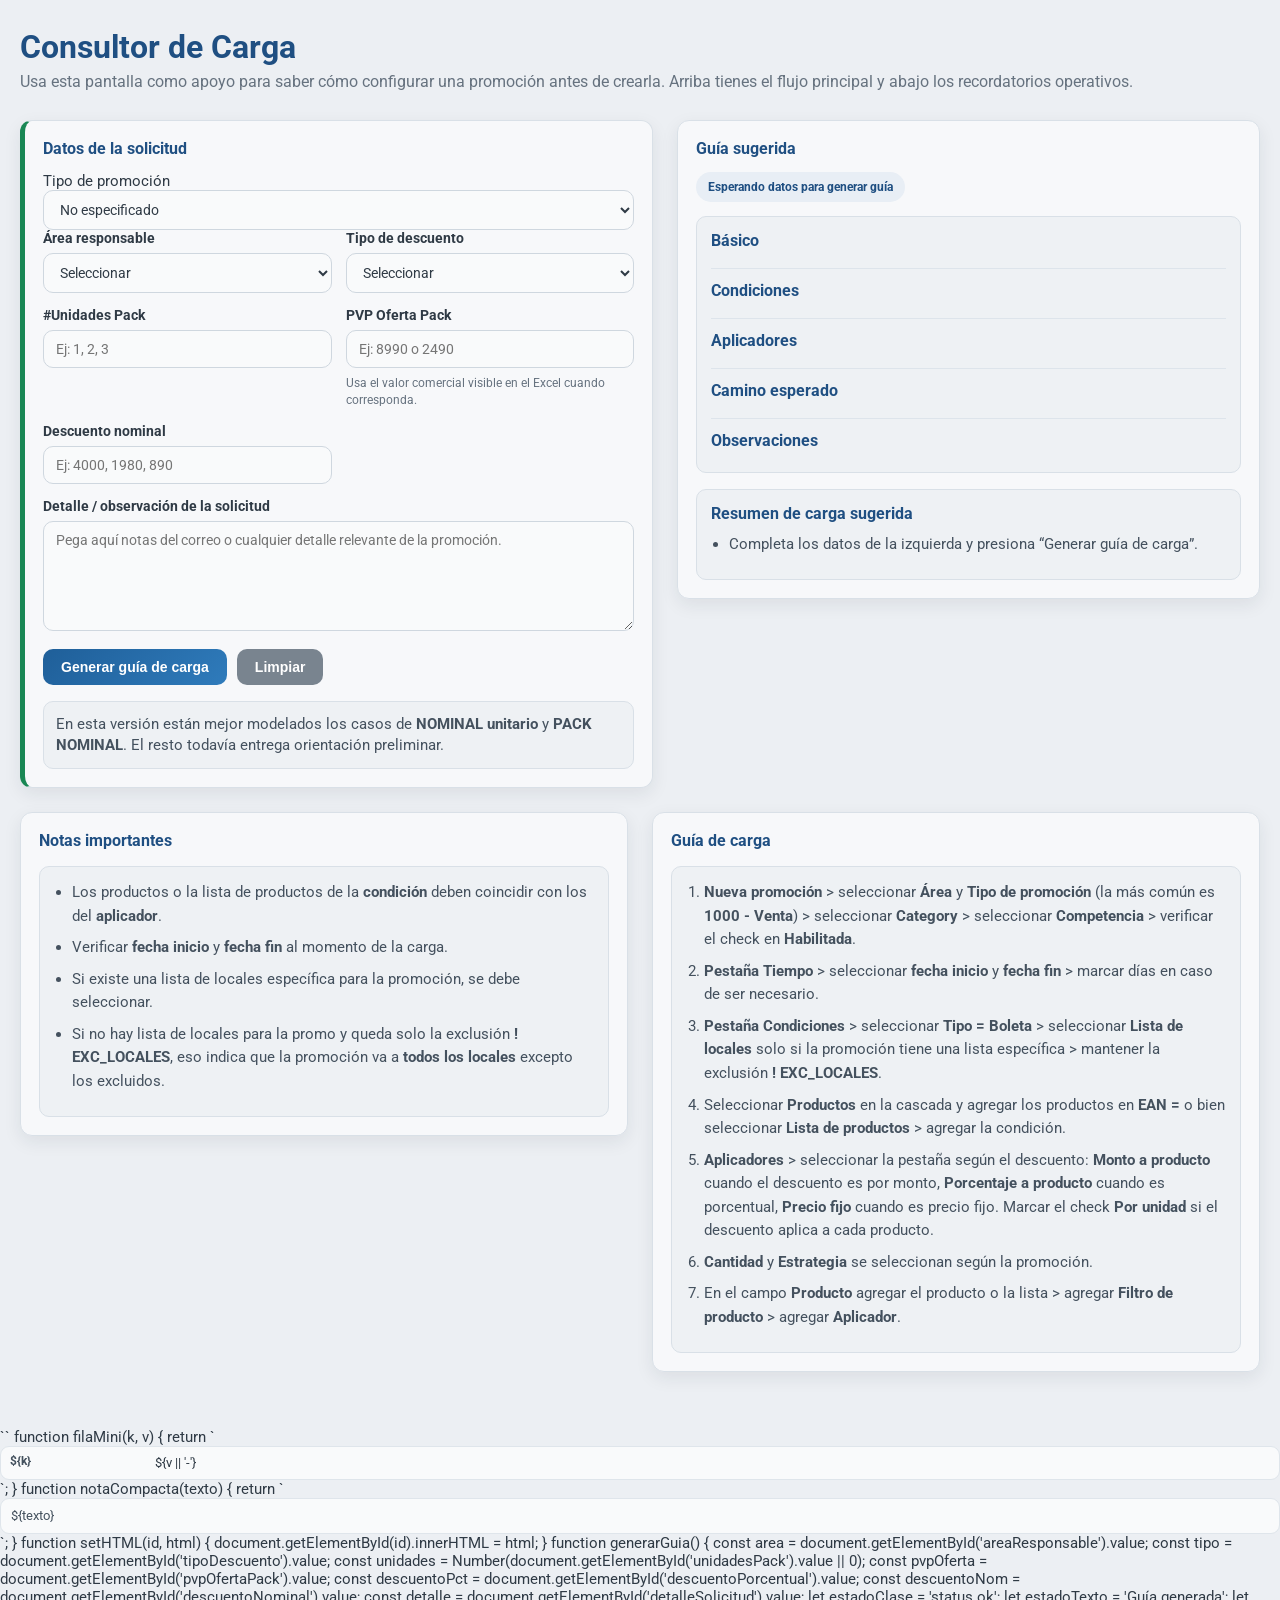
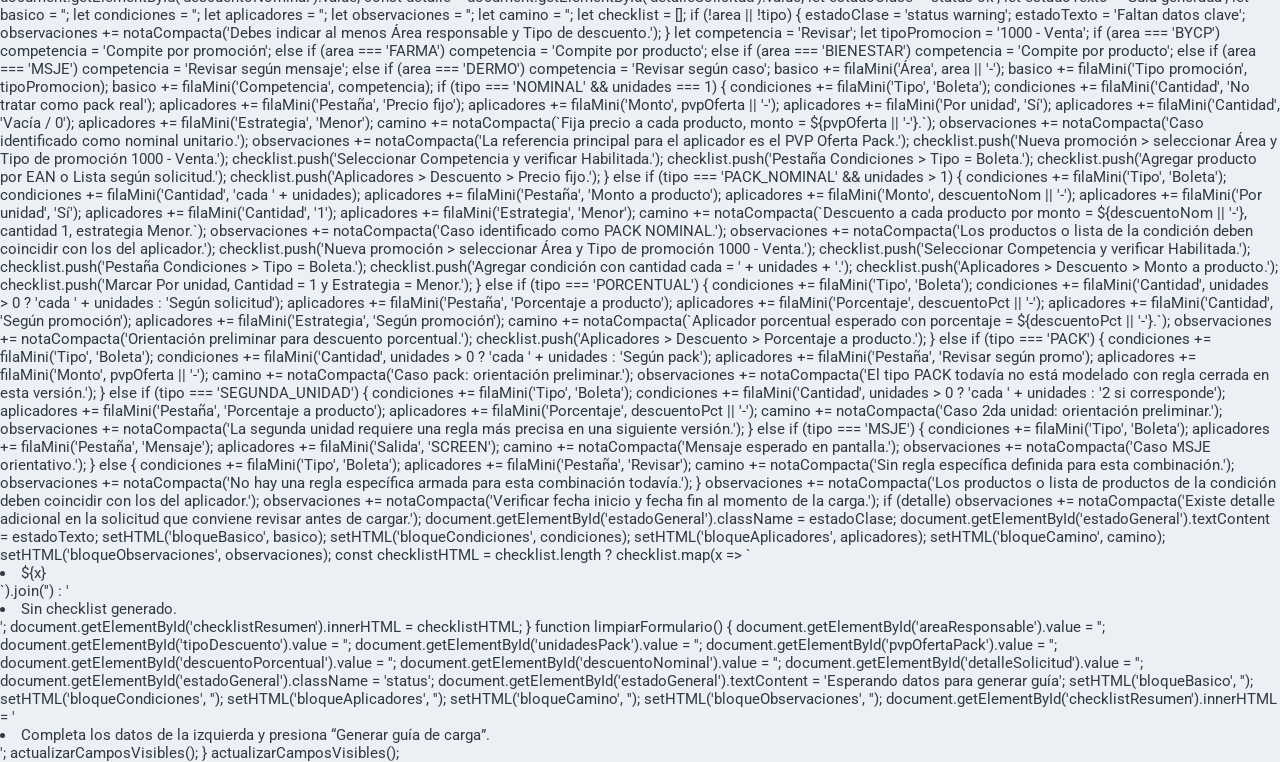
<file: web/templates/consultor_ui.html>
<!DOCTYPE html>
<html lang="es">
<head>
    <meta charset="UTF-8">
    <meta name="viewport" content="width=device-width, initial-scale=1.0">
    <title>Consultor de Carga</title>
    <link href="https://fonts.googleapis.com/css2?family=Roboto:wght@400;500;700&display=swap" rel="stylesheet">
    <style>
        :root {
            --bg-page: #eceff3;
            --bg-card: #f7f8fa;
            --bg-soft: #eef1f4;
            --text-main: #2f3a45;
            --text-muted: #66727f;
            --title-main: #1f4f82;
            --border-soft: #d9e0e7;
            --shadow-soft: 0 6px 18px rgba(31, 41, 55, 0.08);
            --shadow-hover: 0 10px 22px rgba(31, 41, 55, 0.12);
            --ok-bg: #dcefe5;
            --ok-text: #115c39;
            --warn-bg: #fff2c9;
            --warn-text: #7a5b00;
            --primary-btn-1: #1f5f99;
            --primary-btn-2: #2f7bbb;
        }

        body {
            font-family: 'Roboto', sans-serif;
            background: var(--bg-page);
            margin: 0;
            padding: 0;
            color: var(--text-main);
            font-size: 0.95rem;
        }

        @keyframes fadeInSoft {
            0% { opacity: 0; transform: translateY(18px) scale(0.985); }
            60% { opacity: 1; transform: translateY(-2px) scale(1.005); }
            100% { opacity: 1; transform: translateY(0) scale(1); }
        }

        .contenedor {
            max-width: 1280px;
            margin: 28px auto;
            padding: 0 20px 28px;
        }

        .titulo {
            font-size: 2rem;
            font-weight: 700;
            margin-bottom: 4px;
            color: var(--title-main);
        }

        .subtitulo {
            color: var(--text-muted);
            margin-bottom: 26px;
            font-size: 1rem;
            line-height: 1.5;
        }

        .consultor-grid {
            display: grid;
            grid-template-columns: 1fr 0.92fr;
            gap: 24px;
            align-items: start;
        }

        .consultor-bottom {
            display: grid;
            grid-template-columns: 1fr 1fr;
            gap: 24px;
            margin-top: 24px;
            align-items: start;
        }

        .card {
            background: var(--bg-card);
            border-radius: 12px;
            box-shadow: var(--shadow-soft);
            border: 1px solid var(--border-soft);
            padding: 18px;
            transition: transform 0.2s ease, box-shadow 0.2s ease;
            opacity: 0;
            animation: fadeInSoft 0.55s forwards;
        }

        .card:hover {
            transform: translateY(-2px);
            box-shadow: var(--shadow-hover);
        }

        .card-accent {
            border-left: 5px solid #198754;
        }

        .card-header {
            font-weight: 700;
            margin-bottom: 14px;
            display: flex;
            align-items: center;
            gap: 10px;
            color: var(--title-main);
            font-size: 1rem;
        }

        .card p {
            color: #43515e;
            line-height: 1.45;
            margin-top: 0;
            margin-bottom: 14px;
        }

        .form-grid {
            display: grid;
            grid-template-columns: repeat(2, minmax(0, 1fr));
            gap: 14px;
        }

        .field {
            display: flex;
            flex-direction: column;
            gap: 7px;
        }

        .field.full {
            grid-column: 1 / -1;
        }

        .field.hidden {
            display: none;
        }

        .field label {
            font-size: 14px;
            font-weight: 700;
            color: var(--text-main);
        }

        input[type="text"],
        input[type="number"],
        select,
        textarea {
            width: 100%;
            padding: 10px 12px;
            border: 1px solid #cfd7df;
            border-radius: 10px;
            font-size: 14px;
            box-sizing: border-box;
            background: #f9fafb;
            color: var(--text-main);
            font-family: 'Roboto', sans-serif;
        }

        input[type="text"]:focus,
        input[type="number"]:focus,
        select:focus,
        textarea:focus {
            outline: none;
            border-color: #7fb0df;
            box-shadow: 0 0 0 0.18rem rgba(127, 176, 223, 0.18);
            background: #fcfcfd;
        }

        textarea {
            resize: vertical;
            min-height: 110px;
        }

        .help {
            font-size: 12px;
            color: var(--text-muted);
            line-height: 1.4;
        }

        .btn {
            display: inline-block;
            padding: 10px 18px;
            border-radius: 10px;
            text-decoration: none;
            font-weight: 600;
            cursor: pointer;
            border: none;
            font-size: 14px;
            transition: transform 0.18s ease, box-shadow 0.18s ease, opacity 0.18s ease;
        }

        .btn:hover {
            transform: translateY(-1px);
            box-shadow: 0 8px 16px rgba(31, 41, 55, 0.14);
        }

        .btn-primary {
            background: linear-gradient(135deg, var(--primary-btn-1), var(--primary-btn-2));
            color: #fff;
            border: none;
        }

        .btn-primary:hover {
            background: linear-gradient(135deg, #1c568d, #2a71ad);
        }

        .btn-secondary {
            background: #79848f;
            color: #fff;
        }

        .btn-secondary:hover {
            background: #68737d;
        }

        .actions {
            display: flex;
            gap: 10px;
            flex-wrap: wrap;
            margin-top: 18px;
        }

        .soft-box {
            margin-top: 16px;
            background: var(--bg-soft);
            padding: 12px;
            border-radius: 10px;
            border: 1px solid var(--border-soft);
            color: #44515e;
            line-height: 1.45;
            font-size: 0.92rem;
        }

        .status {
            display: inline-block;
            padding: 8px 12px;
            border-radius: 999px;
            font-size: 12px;
            font-weight: 700;
            margin-bottom: 14px;
            background: #e8eef5;
            color: var(--title-main);
        }

        .status.ok {
            background: var(--ok-bg);
            color: var(--ok-text);
        }

        .status.warning {
            background: var(--warn-bg);
            color: var(--warn-text);
        }

        .guide-compact {
            background: var(--bg-soft);
            border: 1px solid var(--border-soft);
            border-radius: 10px;
            padding: 14px;
        }

        .mini-section {
            margin-bottom: 12px;
            padding-bottom: 10px;
            border-bottom: 1px solid #dde4eb;
        }

        .mini-section:last-child {
            margin-bottom: 0;
            padding-bottom: 0;
            border-bottom: none;
        }

        .mini-section h3 {
            margin: 0 0 8px;
            font-size: 0.98rem;
            color: var(--title-main);
        }

        .mini-lines {
            display: grid;
            gap: 6px;
        }

        .mini-line {
            display: grid;
            grid-template-columns: 135px 1fr;
            gap: 10px;
            padding: 7px 9px;
            border-radius: 9px;
            background: #f9fafb;
            border: 1px solid #dfe5eb;
        }

        .mini-key {
            font-weight: 700;
            color: #44515e;
            font-size: 12px;
        }

        .mini-val {
            color: var(--text-main);
            font-size: 13px;
            line-height: 1.4;
        }

        .compact-note {
            padding: 8px 10px;
            border-radius: 9px;
            background: #f9fafb;
            border: 1px solid #dfe5eb;
            color: #44515e;
            line-height: 1.4;
            font-size: 13px;
        }

        .checklist-box,
        .reminder-box {
            margin-top: 16px;
            background: var(--bg-soft);
            border: 1px solid var(--border-soft);
            border-radius: 10px;
            padding: 14px;
        }

        .checklist-box h3,
        .reminder-box h3 {
            margin: 0 0 10px;
            font-size: 1rem;
            color: var(--title-main);
        }

        .checklist-box ul,
        .reminder-box ul,
        .reminder-box ol {
            margin: 0;
            padding-left: 18px;
            color: #44515e;
            line-height: 1.55;
        }

        .reminder-box li,
        .checklist-box li {
            margin-bottom: 8px;
        }

        @media (max-width: 960px) {
            .consultor-grid,
            .consultor-bottom {
                grid-template-columns: 1fr;
            }
        }

        @media (max-width: 640px) {
            .form-grid {
                grid-template-columns: 1fr;
            }

            .mini-line {
                grid-template-columns: 1fr;
            }

            .titulo {
                font-size: 1.7rem;
            }

            .subtitulo {
                font-size: 0.95rem;
            }
        }
    </style>
</head>
<body>
<div class="contenedor">
    <div class="titulo">Consultor de Carga</div>
    <div class="subtitulo">Usa esta pantalla como apoyo para saber cómo configurar una promoción antes de crearla. Arriba tienes el flujo principal y abajo los recordatorios operativos.</div>

    <section class="consultor-grid">
        <div class="card card-accent">
            <div class="card-header">Datos de la solicitud</div>
            <div class="form-group">
              <label for="tipoPromocion">Tipo de promoción</label>
              <select id="tipoPromocion">
                <option value="">No especificado</option>
                <option value="EVENTO">EVENTOS</option>
                <option value="CLUB">CLUB</option>
              </select>
            </div>

            <div class="form-grid">
                <div class="field">
                    <label for="areaResponsable">Área responsable</label>
                    <select id="areaResponsable">
                        <option value="">Seleccionar</option>
                        <option value="BYCP">BYCP</option>
                        <option value="FARMA">Farma</option>
                        <option value="BIENESTAR">Bienestar</option>
                        <option value="MSJE">MSJE</option>
                        <option value="DERMO">Dermo</option>
                    </select>
                </div>

                <div class="field">
                    <label for="tipoDescuento">Tipo de descuento</label>
                    <select id="tipoDescuento" onchange="actualizarCamposVisibles()">
                        <option value="">Seleccionar</option>
                        <option value="NOMINAL">Nominal</option>
                        <option value="PACK_NOMINAL">Pack nominal</option>
                        <option value="PORCENTUAL">Porcentual</option>
                        <option value="PACK">Pack</option>
                        <option value="SEGUNDA_UNIDAD">2da unidad</option>
                        <option value="MSJE">Mensaje</option>
                    </select>
                </div>

                <div class="field" id="fieldUnidadesPack">
                    <label for="unidadesPack">#Unidades Pack</label>
                    <input id="unidadesPack" type="number" min="1" step="1" placeholder="Ej: 1, 2, 3">
                </div>

                <div class="field" id="fieldPvpOferta">
                    <label for="pvpOfertaPack">PVP Oferta Pack</label>
                    <input id="pvpOfertaPack" type="number" min="0" step="0.01" placeholder="Ej: 8990 o 2490">
                    <div class="help">Usa el valor comercial visible en el Excel cuando corresponda.</div>
                </div>

                <div class="field hidden" id="fieldDescuentoPorcentual">
                    <label for="descuentoPorcentual">Descuento porcentual</label>
                    <input id="descuentoPorcentual" type="text" placeholder="Ej: 30%">
                </div>

                <div class="field" id="fieldDescuentoNominal">
                    <label for="descuentoNominal">Descuento nominal</label>
                    <input id="descuentoNominal" type="number" min="0" step="0.01" placeholder="Ej: 4000, 1980, 890">
                </div>

                <div class="field full">
                    <label for="detalleSolicitud">Detalle / observación de la solicitud</label>
                    <textarea id="detalleSolicitud" placeholder="Pega aquí notas del correo o cualquier detalle relevante de la promoción."></textarea>
                </div>
            </div>

            <div class="actions">
                <button class="btn btn-primary" type="button" onclick="generarGuia()">Generar guía de carga</button>
                <button class="btn btn-secondary" type="button" onclick="limpiarFormulario()">Limpiar</button>
            </div>

            <div class="soft-box">
                En esta versión están mejor modelados los casos de <strong>NOMINAL unitario</strong> y <strong>PACK NOMINAL</strong>. El resto todavía entrega orientación preliminar.
            </div>
        </div>

        <div class="card">
            <div class="card-header">Guía sugerida</div>

            <div id="estadoGeneral" class="status">Esperando datos para generar guía</div>

            <div class="guide-compact">
                <div class="mini-section">
                    <h3>Básico</h3>
                    <div id="bloqueBasico" class="mini-lines"></div>
                </div>

                <div class="mini-section">
                    <h3>Condiciones</h3>
                    <div id="bloqueCondiciones" class="mini-lines"></div>
                </div>

                <div class="mini-section">
                    <h3>Aplicadores</h3>
                    <div id="bloqueAplicadores" class="mini-lines"></div>
                </div>

                <div class="mini-section">
                    <h3>Camino esperado</h3>
                    <div id="bloqueCamino"></div>
                </div>

                <div class="mini-section">
                    <h3>Observaciones</h3>
                    <div id="bloqueObservaciones"></div>
                </div>
            </div>

            <div class="checklist-box">
                <h3>Resumen de carga sugerida</h3>
                <ul id="checklistResumen">
                    <li>Completa los datos de la izquierda y presiona “Generar guía de carga”.</li>
                </ul>
            </div>
        </div>
    </section>

    <section class="consultor-bottom">
        <div class="card">
            <div class="card-header">Notas importantes</div>
            <div class="reminder-box">
                <ul>
                    <li>Los productos o la lista de productos de la <strong>condición</strong> deben coincidir con los del <strong>aplicador</strong>.</li>
                    <li>Verificar <strong>fecha inicio</strong> y <strong>fecha fin</strong> al momento de la carga.</li>
                    <li>Si existe una lista de locales específica para la promoción, se debe seleccionar.</li>
                    <li>Si no hay lista de locales para la promo y queda solo la exclusión <strong>! EXC_LOCALES</strong>, eso indica que la promoción va a <strong>todos los locales</strong> excepto los excluidos.</li>
                </ul>
            </div>
        </div>

        <div class="card">
            <div class="card-header">Guía de carga</div>
            <div class="reminder-box">
                <ol>
                    <li><strong>Nueva promoción</strong> &gt; seleccionar <strong>Área</strong> y <strong>Tipo de promoción</strong> (la más común es <strong>1000 - Venta</strong>) &gt; seleccionar <strong>Category</strong> &gt; seleccionar <strong>Competencia</strong> &gt; verificar el check en <strong>Habilitada</strong>.</li>
                    <li><strong>Pestaña Tiempo</strong> &gt; seleccionar <strong>fecha inicio</strong> y <strong>fecha fin</strong> &gt; marcar días en caso de ser necesario.</li>
                    <li><strong>Pestaña Condiciones</strong> &gt; seleccionar <strong>Tipo = Boleta</strong> &gt; seleccionar <strong>Lista de locales</strong> solo si la promoción tiene una lista específica &gt; mantener la exclusión <strong>! EXC_LOCALES</strong>.</li>
                    <li>Seleccionar <strong>Productos</strong> en la cascada y agregar los productos en <strong>EAN =</strong> o bien seleccionar <strong>Lista de productos</strong> &gt; agregar la condición.</li>
                    <li><strong>Aplicadores</strong> &gt; seleccionar la pestaña según el descuento: <strong>Monto a producto</strong> cuando el descuento es por monto, <strong>Porcentaje a producto</strong> cuando es porcentual, <strong>Precio fijo</strong> cuando es precio fijo. Marcar el check <strong>Por unidad</strong> si el descuento aplica a cada producto.</li>
                    <li><strong>Cantidad</strong> y <strong>Estrategia</strong> se seleccionan según la promoción.</li>
                    <li>En el campo <strong>Producto</strong> agregar el producto o la lista &gt; agregar <strong>Filtro de producto</strong> &gt; agregar <strong>Aplicador</strong>.</li>
                </ol>
            </div>
        </div>
    </section>
</div>

<script>
function actualizarCamposVisibles() {
    const tipo = document.getElementById('tipoDescuento').value;
    const fieldUnidadesPack = document.getElementById('fieldUnidadesPack');
    const fieldPvpOferta = document.getElementById('fieldPvpOferta');
    const fieldDescPct = document.getElementById('fieldDescuentoPorcentual');
    const fieldDescNom = document.getElementById('fieldDescuentoNominal');

    [fieldUnidadesPack, fieldPvpOferta, fieldDescPct, fieldDescNom].forEach(el => el.classList.remove('hidden'));

    if (tipo === 'NOMINAL') {
        fieldDescPct.classList.add('hidden');
    } else if (tipo === 'PACK_NOMINAL') {
        fieldDescPct.classList.add('hidden');
    } else if (tipo === 'PORCENTUAL') {
        fieldPvpOferta.classList.add('hidden');
        fieldDescNom.classList.add('hidden');
    } else if (tipo === 'PACK') {
        fieldDescPct.classList.add('hidden');
        fieldDescNom.classList.add('hidden');
    } else if (tipo === 'SEGUNDA_UNIDAD') {
        fieldDescNom.classList.add('hidden');
    } else if (tipo === 'MSJE') {
        fieldUnidadesPack.classList.add('hidden');
        fieldPvpOferta.classList.add('hidden');
        fieldDescPct.classList.add('hidden');
        fieldDescNom.classList.add('hidden');
    }

    // ------------------------------------------------------------------
    // ✅ COMPORTAMIENTO EVENTOS (NUEVO – NO ROMPE LO EXISTENTE)
    // ------------------------------------------------------------------
    const tipoPromoEl = document.getElementById('tipoPromocion');
    const tipoPromo = tipoPromoEl ? tipoPromoEl.value : '';


    if (tipoPromo === 'EVENTO') {

        // Tipo descuento SIEMPRE porcentual
        const tipoDescuento = document.getElementById('tipoDescuento');
        if (tipoDescuento) {
            tipoDescuento.value = 'PORCENTUAL';
            tipoDescuento.disabled = true;
        }

        // Unidades pack SIEMPRE 1
        const unidadesPack = document.getElementById('unidadesPack');
        if (unidadesPack) {
            unidadesPack.value = 1;
            unidadesPack.disabled = true;
        }

        // Descuento porcentual visible y editable
        fieldDescPct.classList.remove('hidden');
        fieldDescNom.classList.add('hidden');
        fieldPvpOferta.classList.add('hidden');

    } else {
        // ✅ Restaurar comportamiento normal
        const tipoDescuento = document.getElementById('tipoDescuento');
        const unidadesPack = document.getElementById('unidadesPack');

        if (tipoDescuento) tipoDescuento.disabled = false;
        if (unidadesPack) unidadesPack.disabled = false;
    }

}
</script>
``


function filaMini(k, v) {
    return `<div class="mini-line"><div class="mini-key">${k}</div><div class="mini-val">${v || '-'}</div></div>`;
}

function notaCompacta(texto) {
    return `<div class="compact-note">${texto}</div>`;
}

function setHTML(id, html) {
    document.getElementById(id).innerHTML = html;
}

function generarGuia() {
    const area = document.getElementById('areaResponsable').value;
    const tipo = document.getElementById('tipoDescuento').value;
    const unidades = Number(document.getElementById('unidadesPack').value || 0);
    const pvpOferta = document.getElementById('pvpOfertaPack').value;
    const descuentoPct = document.getElementById('descuentoPorcentual').value;
    const descuentoNom = document.getElementById('descuentoNominal').value;
    const detalle = document.getElementById('detalleSolicitud').value;

    let estadoClase = 'status ok';
    let estadoTexto = 'Guía generada';
    let basico = '';
    let condiciones = '';
    let aplicadores = '';
    let observaciones = '';
    let camino = '';
    let checklist = [];

    if (!area || !tipo) {
        estadoClase = 'status warning';
        estadoTexto = 'Faltan datos clave';
        observaciones += notaCompacta('Debes indicar al menos Área responsable y Tipo de descuento.');
    }

    let competencia = 'Revisar';
    let tipoPromocion = '1000 - Venta';

    if (area === 'BYCP') competencia = 'Compite por promoción';
    else if (area === 'FARMA') competencia = 'Compite por producto';
    else if (area === 'BIENESTAR') competencia = 'Compite por producto';
    else if (area === 'MSJE') competencia = 'Revisar según mensaje';
    else if (area === 'DERMO') competencia = 'Revisar según caso';

    basico += filaMini('Área', area || '-');
    basico += filaMini('Tipo promoción', tipoPromocion);
    basico += filaMini('Competencia', competencia);

    if (tipo === 'NOMINAL' && unidades === 1) {
        condiciones += filaMini('Tipo', 'Boleta');
        condiciones += filaMini('Cantidad', 'No tratar como pack real');

        aplicadores += filaMini('Pestaña', 'Precio fijo');
        aplicadores += filaMini('Monto', pvpOferta || '-');
        aplicadores += filaMini('Por unidad', 'Sí');
        aplicadores += filaMini('Cantidad', 'Vacía / 0');
        aplicadores += filaMini('Estrategia', 'Menor');

        camino += notaCompacta(`Fija precio a cada producto, monto = ${pvpOferta || '-'}.`);

        observaciones += notaCompacta('Caso identificado como nominal unitario.');
        observaciones += notaCompacta('La referencia principal para el aplicador es el PVP Oferta Pack.');

        checklist.push('Nueva promoción > seleccionar Área y Tipo de promoción 1000 - Venta.');
        checklist.push('Seleccionar Competencia y verificar Habilitada.');
        checklist.push('Pestaña Condiciones > Tipo = Boleta.');
        checklist.push('Agregar producto por EAN o Lista según solicitud.');
        checklist.push('Aplicadores > Descuento > Precio fijo.');
    } else if (tipo === 'PACK_NOMINAL' && unidades > 1) {
        condiciones += filaMini('Tipo', 'Boleta');
        condiciones += filaMini('Cantidad', 'cada ' + unidades);

        aplicadores += filaMini('Pestaña', 'Monto a producto');
        aplicadores += filaMini('Monto', descuentoNom || '-');
        aplicadores += filaMini('Por unidad', 'Sí');
        aplicadores += filaMini('Cantidad', '1');
        aplicadores += filaMini('Estrategia', 'Menor');

        camino += notaCompacta(`Descuento a cada producto por monto = ${descuentoNom || '-'}, cantidad 1, estrategia Menor.`);

        observaciones += notaCompacta('Caso identificado como PACK NOMINAL.');
        observaciones += notaCompacta('Los productos o lista de la condición deben coincidir con los del aplicador.');

        checklist.push('Nueva promoción > seleccionar Área y Tipo de promoción 1000 - Venta.');
        checklist.push('Seleccionar Competencia y verificar Habilitada.');
        checklist.push('Pestaña Condiciones > Tipo = Boleta.');
        checklist.push('Agregar condición con cantidad cada = ' + unidades + '.');
        checklist.push('Aplicadores > Descuento > Monto a producto.');
        checklist.push('Marcar Por unidad, Cantidad = 1 y Estrategia = Menor.');
    } else if (tipo === 'PORCENTUAL') {
        condiciones += filaMini('Tipo', 'Boleta');
        condiciones += filaMini('Cantidad', unidades > 0 ? 'cada ' + unidades : 'Según solicitud');

        aplicadores += filaMini('Pestaña', 'Porcentaje a producto');
        aplicadores += filaMini('Porcentaje', descuentoPct || '-');
        aplicadores += filaMini('Cantidad', 'Según promoción');
        aplicadores += filaMini('Estrategia', 'Según promoción');

        camino += notaCompacta(`Aplicador porcentual esperado con porcentaje = ${descuentoPct || '-'}.`);
        observaciones += notaCompacta('Orientación preliminar para descuento porcentual.');
        checklist.push('Aplicadores > Descuento > Porcentaje a producto.');
    } else if (tipo === 'PACK') {
        condiciones += filaMini('Tipo', 'Boleta');
        condiciones += filaMini('Cantidad', unidades > 0 ? 'cada ' + unidades : 'Según pack');

        aplicadores += filaMini('Pestaña', 'Revisar según promo');
        aplicadores += filaMini('Monto', pvpOferta || '-');

        camino += notaCompacta('Caso pack: orientación preliminar.');
        observaciones += notaCompacta('El tipo PACK todavía no está modelado con regla cerrada en esta versión.');
    } else if (tipo === 'SEGUNDA_UNIDAD') {
        condiciones += filaMini('Tipo', 'Boleta');
        condiciones += filaMini('Cantidad', unidades > 0 ? 'cada ' + unidades : '2 si corresponde');

        aplicadores += filaMini('Pestaña', 'Porcentaje a producto');
        aplicadores += filaMini('Porcentaje', descuentoPct || '-');

        camino += notaCompacta('Caso 2da unidad: orientación preliminar.');
        observaciones += notaCompacta('La segunda unidad requiere una regla más precisa en una siguiente versión.');
    } else if (tipo === 'MSJE') {
        condiciones += filaMini('Tipo', 'Boleta');
        aplicadores += filaMini('Pestaña', 'Mensaje');
        aplicadores += filaMini('Salida', 'SCREEN');
        camino += notaCompacta('Mensaje esperado en pantalla.');
        observaciones += notaCompacta('Caso MSJE orientativo.');
    } else {
        condiciones += filaMini('Tipo', 'Boleta');
        aplicadores += filaMini('Pestaña', 'Revisar');
        camino += notaCompacta('Sin regla específica definida para esta combinación.');
        observaciones += notaCompacta('No hay una regla específica armada para esta combinación todavía.');
    }

    observaciones += notaCompacta('Los productos o lista de productos de la condición deben coincidir con los del aplicador.');
    observaciones += notaCompacta('Verificar fecha inicio y fecha fin al momento de la carga.');
    if (detalle) observaciones += notaCompacta('Existe detalle adicional en la solicitud que conviene revisar antes de cargar.');

    document.getElementById('estadoGeneral').className = estadoClase;
    document.getElementById('estadoGeneral').textContent = estadoTexto;

    setHTML('bloqueBasico', basico);
    setHTML('bloqueCondiciones', condiciones);
    setHTML('bloqueAplicadores', aplicadores);
    setHTML('bloqueCamino', camino);
    setHTML('bloqueObservaciones', observaciones);

    const checklistHTML = checklist.length
        ? checklist.map(x => `<li>${x}</li>`).join('')
        : '<li>Sin checklist generado.</li>';

    document.getElementById('checklistResumen').innerHTML = checklistHTML;
}

function limpiarFormulario() {
    document.getElementById('areaResponsable').value = '';
    document.getElementById('tipoDescuento').value = '';
    document.getElementById('unidadesPack').value = '';
    document.getElementById('pvpOfertaPack').value = '';
    document.getElementById('descuentoPorcentual').value = '';
    document.getElementById('descuentoNominal').value = '';
    document.getElementById('detalleSolicitud').value = '';

    document.getElementById('estadoGeneral').className = 'status';
    document.getElementById('estadoGeneral').textContent = 'Esperando datos para generar guía';

    setHTML('bloqueBasico', '');
    setHTML('bloqueCondiciones', '');
    setHTML('bloqueAplicadores', '');
    setHTML('bloqueCamino', '');
    setHTML('bloqueObservaciones', '');
    document.getElementById('checklistResumen').innerHTML = '<li>Completa los datos de la izquierda y presiona “Generar guía de carga”.</li>';

    actualizarCamposVisibles();
}

actualizarCamposVisibles();
</script>
</body>
</html>
</file>
